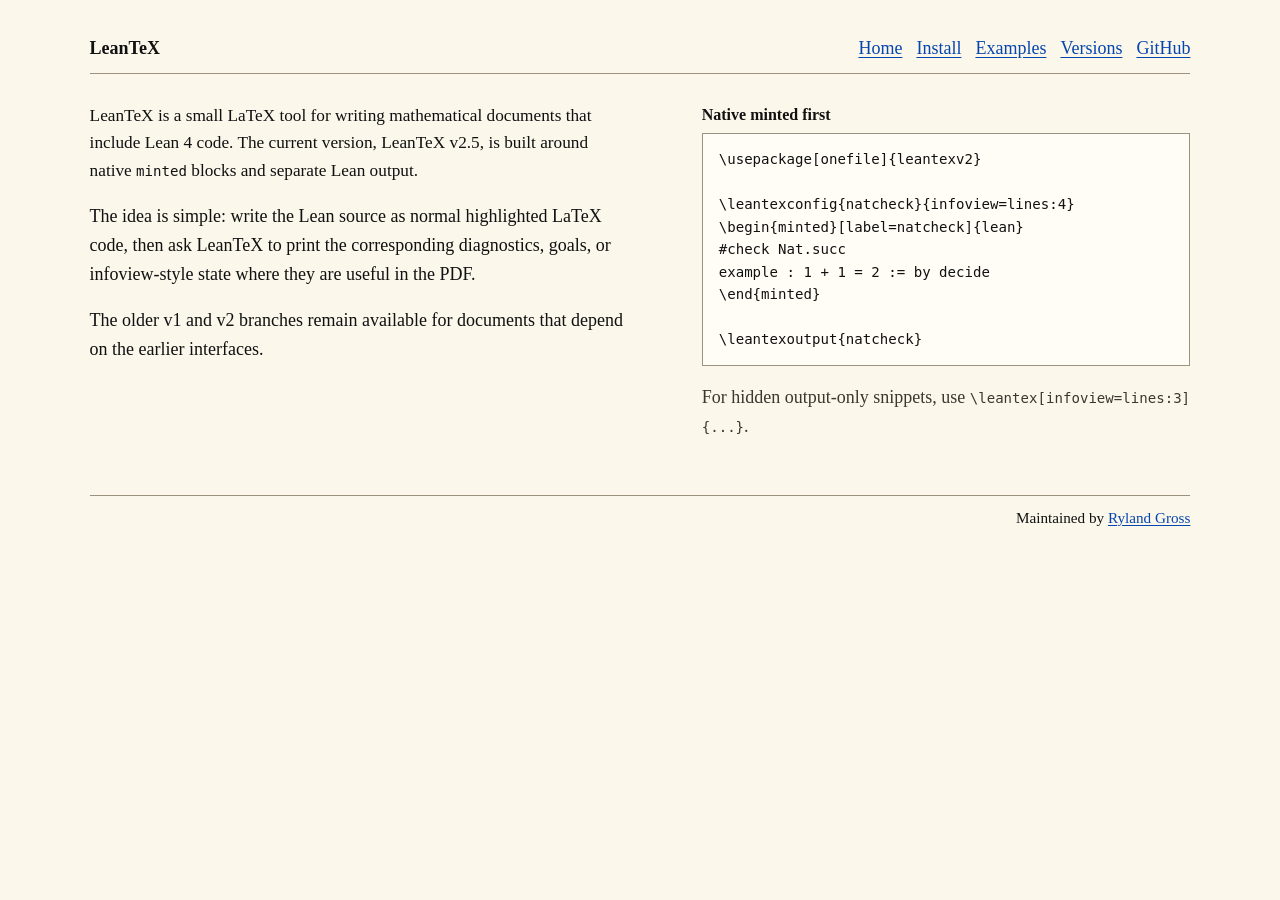
<file: index.html>
<!DOCTYPE html>
<html lang="en">
<head>
  <meta charset="utf-8" />
  <meta name="viewport" content="width=device-width, initial-scale=1" />
  <title>LeanTeX | Lean 4 output in LaTeX PDFs</title>
  <meta name="description" content="LeanTeX is a LaTeX tool for writing mathematical documents with Lean 4 code, native minted highlighting, and Lean diagnostics or infoview-style output in the compiled PDF." />
  <meta name="keywords" content="LeanTeX, Lean 4, LaTeX, theorem proving, formalization, minted, infoview, Mathlib, proof assistant" />
  <meta name="author" content="Ryland Gross" />
  <meta name="robots" content="index, follow" />
  <link rel="canonical" href="https://rgrossharv.github.io/LeanTeX/" />
  <meta property="og:type" content="website" />
  <meta property="og:title" content="LeanTeX" />
  <meta property="og:description" content="Write Lean 4 code in LaTeX with native minted highlighting and render Lean diagnostics or infoview-style output in the PDF." />
  <meta property="og:url" content="https://rgrossharv.github.io/LeanTeX/" />
  <meta property="og:site_name" content="LeanTeX" />
  <meta name="twitter:card" content="summary" />
  <meta name="twitter:title" content="LeanTeX" />
  <meta name="twitter:description" content="Lean 4 diagnostics and infoview-style output for LaTeX PDFs." />
  <link rel="stylesheet" href="styles.css" />
  <script type="application/ld+json">
  {
    "@context": "https://schema.org",
    "@type": "SoftwareSourceCode",
    "name": "LeanTeX",
    "description": "A LaTeX tool for writing mathematical documents with Lean 4 code, native minted highlighting, and Lean diagnostics or infoview-style output in the compiled PDF.",
    "codeRepository": "https://github.com/rgrossharv/LeanTeX",
    "url": "https://rgrossharv.github.io/LeanTeX/",
    "programmingLanguage": ["Python", "TeX", "Lean"],
    "license": "https://unlicense.org/",
    "author": {
      "@type": "Person",
      "name": "Ryland Gross",
      "url": "https://rylandgrossmath.com"
    },
    "keywords": "Lean 4, LaTeX, theorem proving, formalization, minted, infoview, Mathlib"
  }
  </script>
</head>
<body>
  <div class="page-shell">
    <header class="site-header" aria-label="Site header">
      <div class="wordmark">LeanTeX</div>
      <nav class="nav-links" aria-label="Main navigation">
        <a href="index.html" aria-current="page">Home</a>
        <a href="install.html">Install</a>
        <a href="examples.html">Examples</a>
        <a href="versions.html">Versions</a>
        <a href="https://github.com/rgrossharv/LeanTeX">GitHub</a>
      </nav>
    </header>

    <main>
      <section class="intro-grid">
        <div>
          <p class="lede">
            LeanTeX is a small LaTeX tool for writing mathematical documents that include Lean 4 code. The current version, LeanTeX v2.5, is built around native <code>minted</code> blocks and separate Lean output.
          </p>
          <p>
            The idea is simple: write the Lean source as normal highlighted LaTeX code, then ask LeanTeX to print the corresponding diagnostics, goals, or infoview-style state where they are useful in the PDF.
          </p>
          <p>
            The older v1 and v2 branches remain available for documents that depend on the earlier interfaces.
          </p>
        </div>

        <div>
          <h1>Native minted first</h1>
<pre><code>\usepackage[onefile]{leantexv2}

\leantexconfig{natcheck}{infoview=lines:4}
\begin{minted}[label=natcheck]{lean}
#check Nat.succ
example : 1 + 1 = 2 := by decide
\end{minted}

\leantexoutput{natcheck}</code></pre>
          <p class="note">
            For hidden output-only snippets, use <code>\leantex[infoview=lines:3]{...}</code>.
          </p>
        </div>
      </section>
    </main>

    <footer class="page-footer">
      <span>Maintained by <a href="https://rylandgrossmath.com">Ryland Gross</a></span>
    </footer>
  </div>
</body>
</html>
</file>
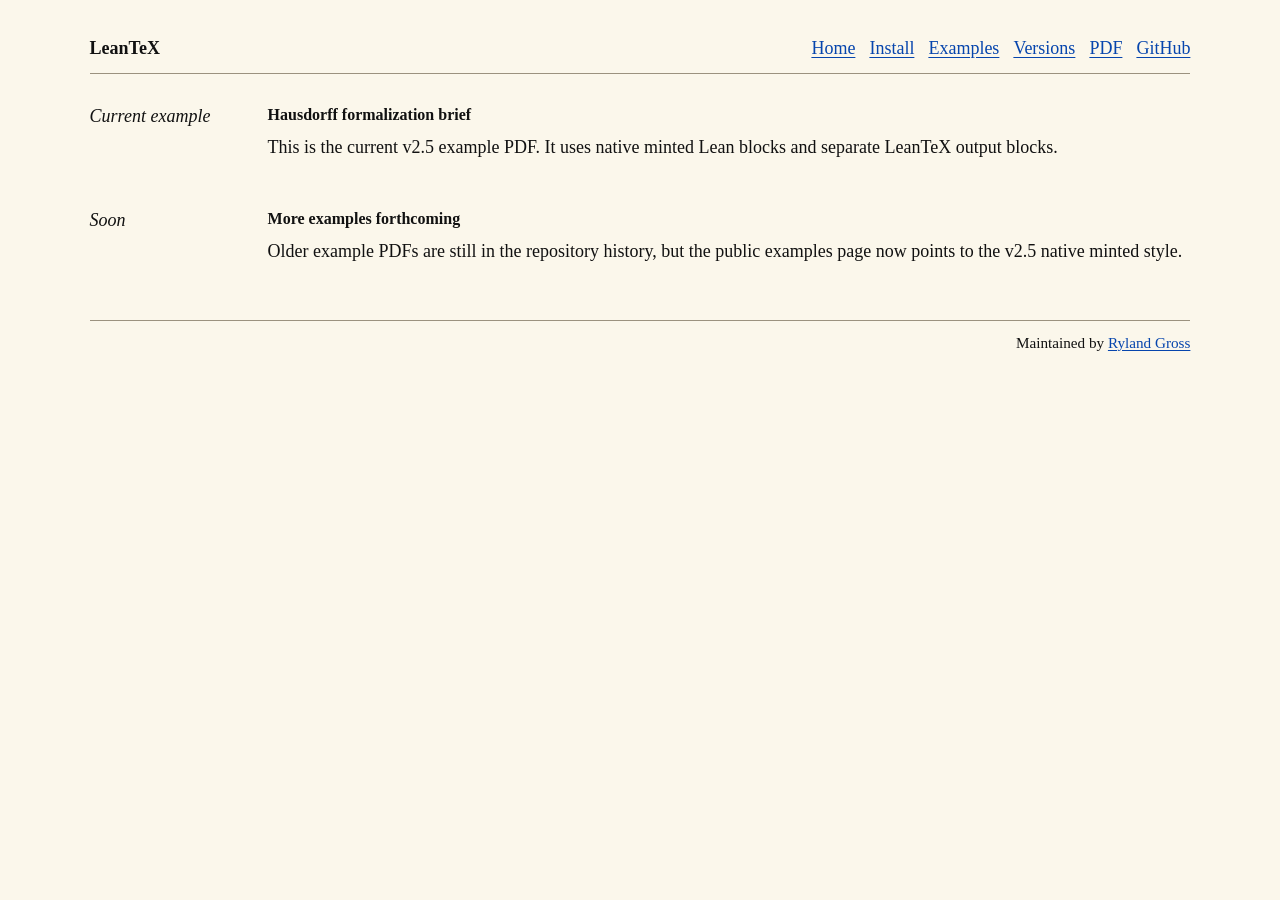
<file: examples.html>
<!DOCTYPE html>
<html lang="en">
<head>
  <meta charset="utf-8" />
  <meta name="viewport" content="width=device-width, initial-scale=1" />
  <title>LeanTeX Examples | Lean 4 formalization PDFs</title>
  <meta name="description" content="Example LeanTeX PDFs showing Lean 4 code in native minted blocks with generated Lean diagnostics and infoview-style output." />
  <meta name="robots" content="index, follow" />
  <link rel="canonical" href="https://rgrossharv.github.io/LeanTeX/examples.html" />
  <meta property="og:type" content="article" />
  <meta property="og:title" content="LeanTeX examples" />
  <meta property="og:description" content="Example mathematical PDFs using LeanTeX v2.5 with native minted Lean code." />
  <meta property="og:url" content="https://rgrossharv.github.io/LeanTeX/examples.html" />
  <meta name="twitter:card" content="summary" />
  <link rel="stylesheet" href="styles.css" />
</head>
<body>
  <div class="page-shell">
    <header class="site-header" aria-label="Site header">
      <div class="wordmark">LeanTeX</div>
      <nav class="nav-links" aria-label="Main navigation">
        <a href="index.html">Home</a>
        <a href="install.html">Install</a>
        <a href="examples.html" aria-current="page">Examples</a>
        <a href="versions.html">Versions</a>
        <a href="examples/minimal/hausdorff_v25.pdf">PDF</a>
        <a href="https://github.com/rgrossharv/LeanTeX">GitHub</a>
      </nav>
    </header>

    <main>
      <section class="ledger" aria-label="Example list">
        <article class="entry">
          <div class="meta">Current example</div>
          <div>
            <h1>Hausdorff formalization brief</h1>
            <p>
              This is the current v2.5 example PDF. It uses native minted Lean blocks and separate LeanTeX output blocks.
            </p>
          </div>
        </article>

        <article class="entry">
          <div class="meta">Soon</div>
          <div>
            <h2>More examples forthcoming</h2>
            <p>
              Older example PDFs are still in the repository history, but the public examples page now points to the v2.5 native minted style.
            </p>
          </div>
        </article>
      </section>
    </main>

    <footer class="page-footer">
      <span>Maintained by <a href="https://rylandgrossmath.com">Ryland Gross</a></span>
    </footer>
  </div>
</body>
</html>
</file>
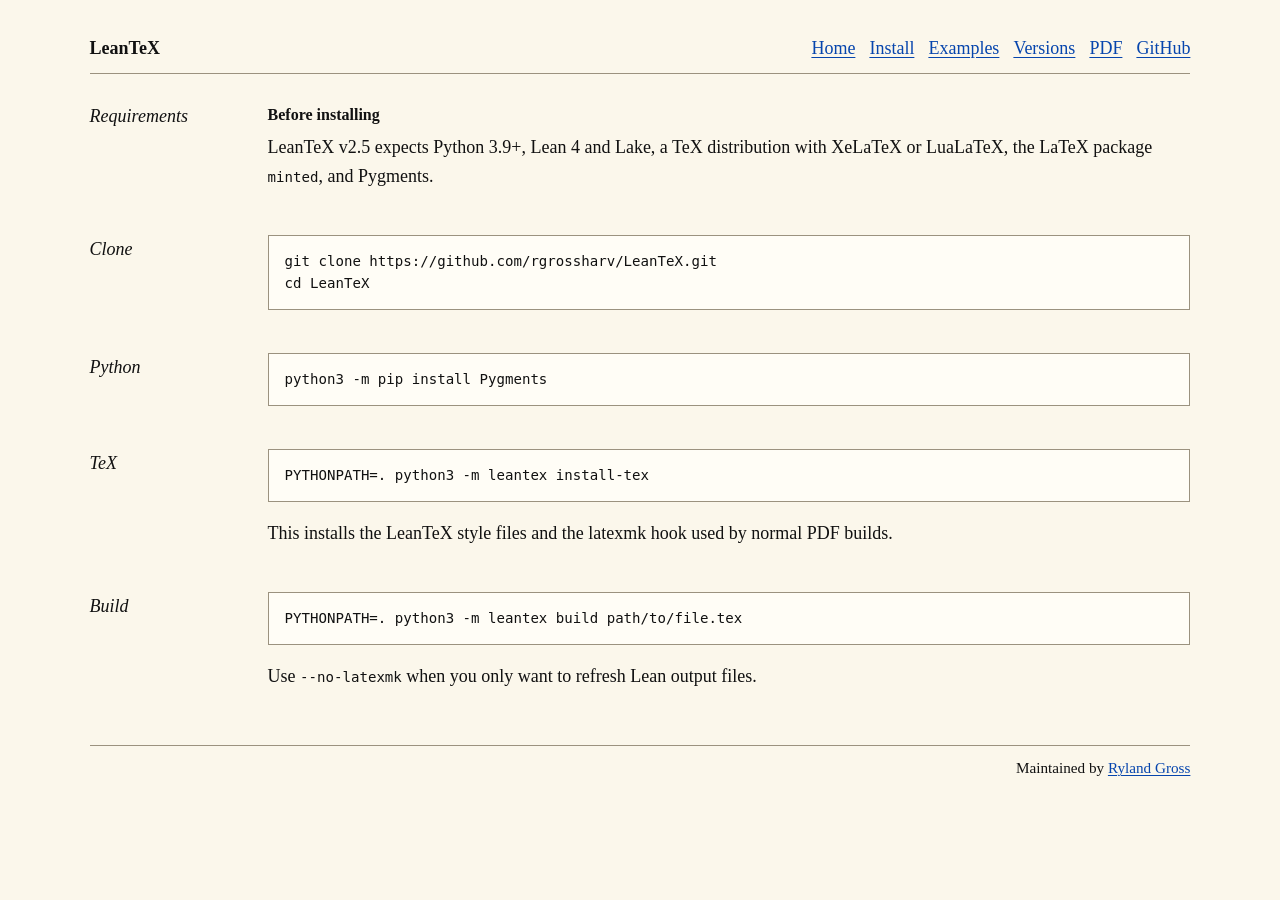
<file: install.html>
<!DOCTYPE html>
<html lang="en">
<head>
  <meta charset="utf-8" />
  <meta name="viewport" content="width=device-width, initial-scale=1" />
  <title>Install LeanTeX | Lean 4 and LaTeX setup</title>
  <meta name="description" content="Install LeanTeX for Lean 4 and LaTeX documents using Python, Lake, minted, Pygments, and XeLaTeX or LuaLaTeX." />
  <meta name="robots" content="index, follow" />
  <link rel="canonical" href="https://rgrossharv.github.io/LeanTeX/install.html" />
  <meta property="og:type" content="article" />
  <meta property="og:title" content="Install LeanTeX" />
  <meta property="og:description" content="Set up LeanTeX for Lean 4 diagnostics and infoview-style output in LaTeX PDFs." />
  <meta property="og:url" content="https://rgrossharv.github.io/LeanTeX/install.html" />
  <meta name="twitter:card" content="summary" />
  <link rel="stylesheet" href="styles.css" />
</head>
<body>
  <div class="page-shell">
    <header class="site-header" aria-label="Site header">
      <div class="wordmark">LeanTeX</div>
      <nav class="nav-links" aria-label="Main navigation">
        <a href="index.html">Home</a>
        <a href="install.html" aria-current="page">Install</a>
        <a href="examples.html">Examples</a>
        <a href="versions.html">Versions</a>
        <a href="examples/minimal/hausdorff_v25.pdf">PDF</a>
        <a href="https://github.com/rgrossharv/LeanTeX">GitHub</a>
      </nav>
    </header>

    <main class="ledger">
      <article class="entry">
        <div class="meta">Requirements</div>
        <div>
          <h1>Before installing</h1>
          <p>
            LeanTeX v2.5 expects Python 3.9+, Lean 4 and Lake, a TeX distribution with XeLaTeX or LuaLaTeX, the LaTeX package <code>minted</code>, and Pygments.
          </p>
        </div>
      </article>

      <article class="entry">
        <div class="meta">Clone</div>
        <div>
<pre><code>git clone https://github.com/rgrossharv/LeanTeX.git
cd LeanTeX</code></pre>
        </div>
      </article>

      <article class="entry">
        <div class="meta">Python</div>
        <div>
<pre><code>python3 -m pip install Pygments</code></pre>
        </div>
      </article>

      <article class="entry">
        <div class="meta">TeX</div>
        <div>
<pre><code>PYTHONPATH=. python3 -m leantex install-tex</code></pre>
          <p>
            This installs the LeanTeX style files and the latexmk hook used by normal PDF builds.
          </p>
        </div>
      </article>

      <article class="entry">
        <div class="meta">Build</div>
        <div>
<pre><code>PYTHONPATH=. python3 -m leantex build path/to/file.tex</code></pre>
          <p>
            Use <code>--no-latexmk</code> when you only want to refresh Lean output files.
          </p>
        </div>
      </article>
    </main>

    <footer class="page-footer">
      <span>Maintained by <a href="https://rylandgrossmath.com">Ryland Gross</a></span>
    </footer>
  </div>
</body>
</html>
</file>
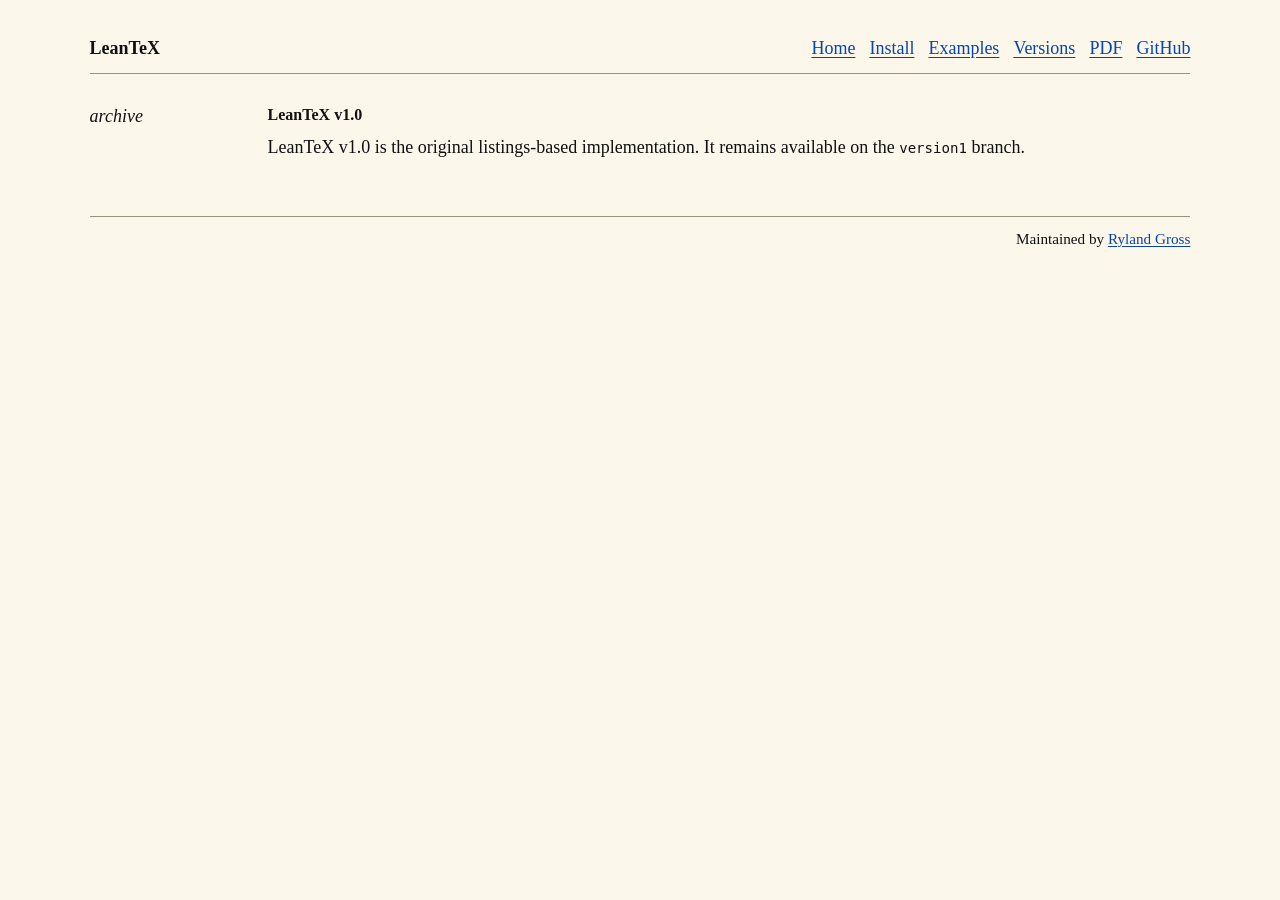
<file: version1.html>
<!DOCTYPE html>
<html lang="en">
<head>
  <meta charset="utf-8" />
  <meta name="viewport" content="width=device-width, initial-scale=1" />
  <title>LeanTeX v1.0 | listings-based Lean LaTeX output</title>
  <meta name="description" content="LeanTeX v1.0 is the original listings-based branch for rendering Lean 4 code and output in LaTeX documents." />
  <meta name="robots" content="index, follow" />
  <link rel="canonical" href="https://rgrossharv.github.io/LeanTeX/version1.html" />
  <meta property="og:type" content="article" />
  <meta property="og:title" content="LeanTeX v1.0" />
  <meta property="og:description" content="The original listings-based LeanTeX implementation." />
  <meta property="og:url" content="https://rgrossharv.github.io/LeanTeX/version1.html" />
  <meta name="twitter:card" content="summary" />
  <link rel="stylesheet" href="styles.css" />
</head>
<body>
  <div class="page-shell">
    <header class="site-header" aria-label="Site header">
      <div class="wordmark">LeanTeX</div>
      <nav class="nav-links" aria-label="Main navigation">
        <a href="index.html">Home</a>
        <a href="install.html">Install</a>
        <a href="examples.html">Examples</a>
        <a href="versions.html">Versions</a>
        <a href="examples/minimal/hausdorff_v25.pdf">PDF</a>
        <a href="https://github.com/rgrossharv/LeanTeX">GitHub</a>
      </nav>
    </header>

    <main class="ledger">
      <article class="entry">
        <div class="meta">archive</div>
        <div>
          <h1>LeanTeX v1.0</h1>
          <p>
            LeanTeX v1.0 is the original listings-based implementation. It remains available on the <code>version1</code> branch.
          </p>
        </div>
      </article>
    </main>

    <footer class="page-footer">
      <span>Maintained by <a href="https://rylandgrossmath.com">Ryland Gross</a></span>
    </footer>
  </div>
</body>
</html>
</file>
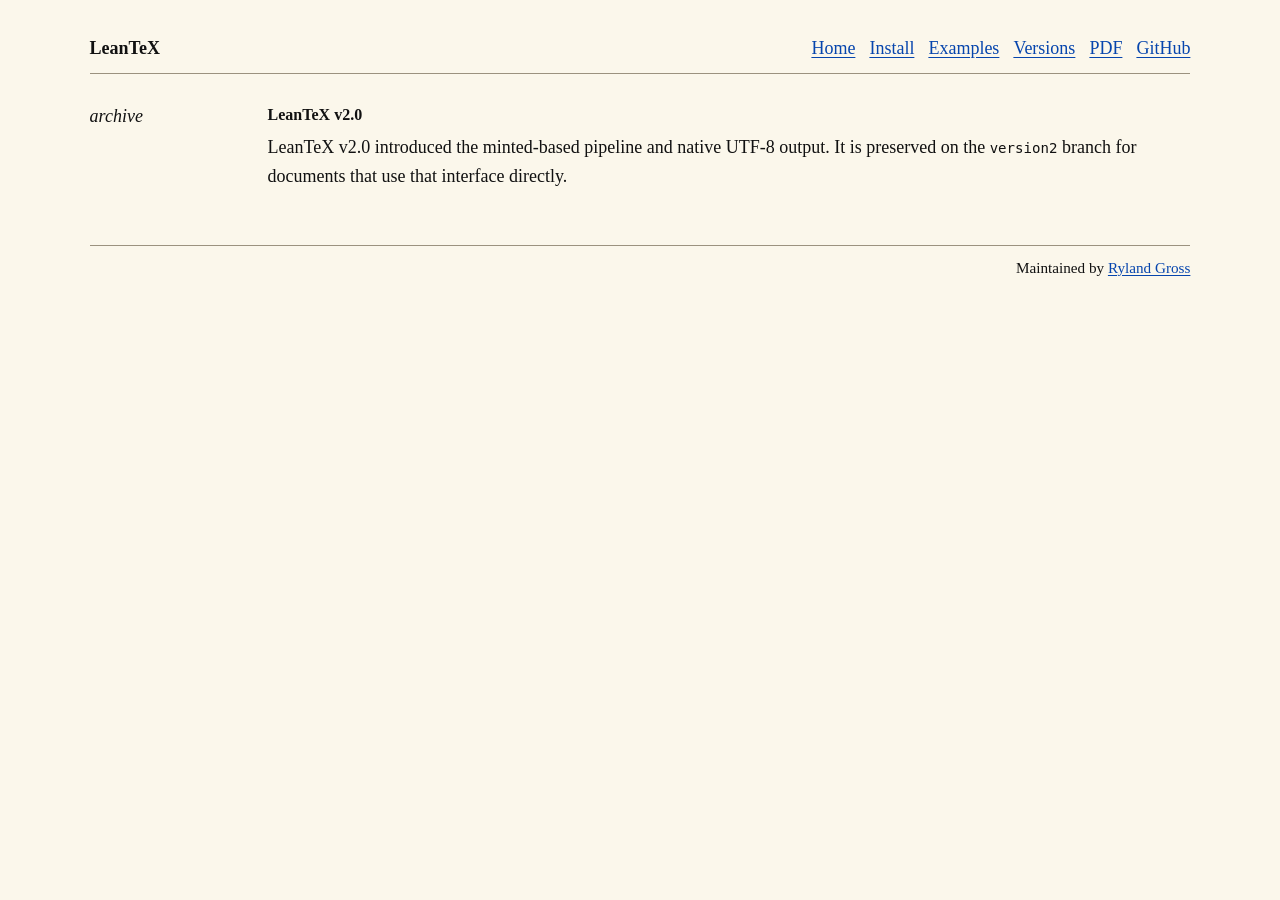
<file: version2.html>
<!DOCTYPE html>
<html lang="en">
<head>
  <meta charset="utf-8" />
  <meta name="viewport" content="width=device-width, initial-scale=1" />
  <title>LeanTeX v2.0 | minted Lean code in LaTeX</title>
  <meta name="description" content="LeanTeX v2.0 is the earlier minted-based branch for Lean 4 code, Unicode output, and diagnostics in LaTeX PDFs." />
  <meta name="robots" content="index, follow" />
  <link rel="canonical" href="https://rgrossharv.github.io/LeanTeX/version2.html" />
  <meta property="og:type" content="article" />
  <meta property="og:title" content="LeanTeX v2.0" />
  <meta property="og:description" content="The earlier minted-based LeanTeX workflow for Lean 4 and LaTeX." />
  <meta property="og:url" content="https://rgrossharv.github.io/LeanTeX/version2.html" />
  <meta name="twitter:card" content="summary" />
  <link rel="stylesheet" href="styles.css" />
</head>
<body>
  <div class="page-shell">
    <header class="site-header" aria-label="Site header">
      <div class="wordmark">LeanTeX</div>
      <nav class="nav-links" aria-label="Main navigation">
        <a href="index.html">Home</a>
        <a href="install.html">Install</a>
        <a href="examples.html">Examples</a>
        <a href="versions.html">Versions</a>
        <a href="examples/minimal/hausdorff_v25.pdf">PDF</a>
        <a href="https://github.com/rgrossharv/LeanTeX">GitHub</a>
      </nav>
    </header>

    <main class="ledger">
      <article class="entry">
        <div class="meta">archive</div>
        <div>
          <h1>LeanTeX v2.0</h1>
          <p>
            LeanTeX v2.0 introduced the minted-based pipeline and native UTF-8 output. It is preserved on the <code>version2</code> branch for documents that use that interface directly.
          </p>
        </div>
      </article>
    </main>

    <footer class="page-footer">
      <span>Maintained by <a href="https://rylandgrossmath.com">Ryland Gross</a></span>
    </footer>
  </div>
</body>
</html>
</file>
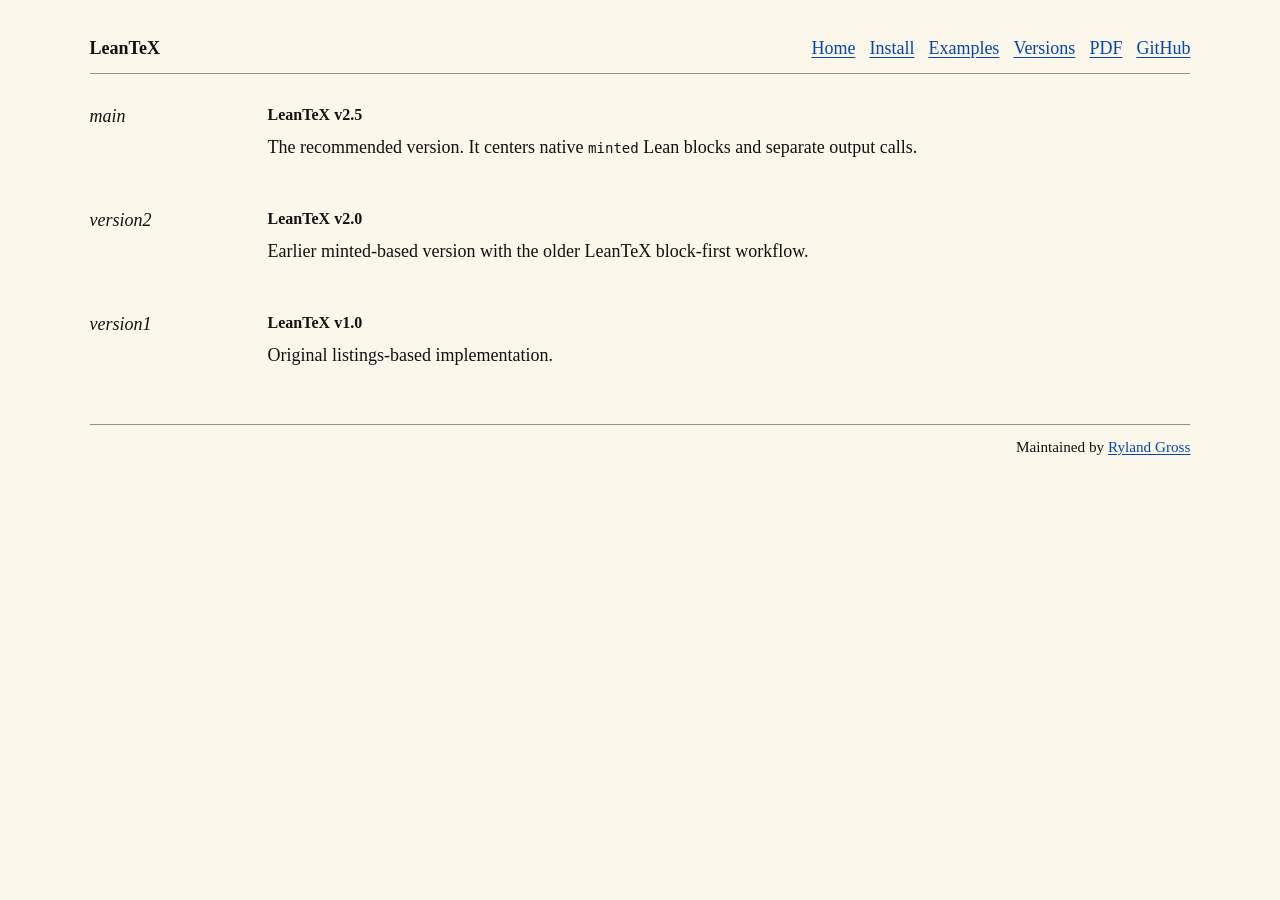
<file: versions.html>
<!DOCTYPE html>
<html lang="en">
<head>
  <meta charset="utf-8" />
  <meta name="viewport" content="width=device-width, initial-scale=1" />
  <title>LeanTeX Versions | v2.5, v2.0, v1.0</title>
  <meta name="description" content="LeanTeX version guide: v2.5 for native minted Lean code, v2.0 for the earlier minted workflow, and v1.0 for the original listings implementation." />
  <meta name="robots" content="index, follow" />
  <link rel="canonical" href="https://rgrossharv.github.io/LeanTeX/versions.html" />
  <meta property="og:type" content="article" />
  <meta property="og:title" content="LeanTeX versions" />
  <meta property="og:description" content="Compare LeanTeX v2.5, v2.0, and v1.0 branches." />
  <meta property="og:url" content="https://rgrossharv.github.io/LeanTeX/versions.html" />
  <meta name="twitter:card" content="summary" />
  <link rel="stylesheet" href="styles.css" />
</head>
<body>
  <div class="page-shell">
    <header class="site-header" aria-label="Site header">
      <div class="wordmark">LeanTeX</div>
      <nav class="nav-links" aria-label="Main navigation">
        <a href="index.html">Home</a>
        <a href="install.html">Install</a>
        <a href="examples.html">Examples</a>
        <a href="versions.html" aria-current="page">Versions</a>
        <a href="examples/minimal/hausdorff_v25.pdf">PDF</a>
        <a href="https://github.com/rgrossharv/LeanTeX">GitHub</a>
      </nav>
    </header>

    <main class="ledger">
      <article class="entry">
        <div class="meta">main</div>
        <div>
          <h1>LeanTeX v2.5</h1>
          <p>
            The recommended version. It centers native <code>minted</code> Lean blocks and separate output calls.
          </p>
        </div>
      </article>

      <article class="entry">
        <div class="meta">version2</div>
        <div>
          <h2>LeanTeX v2.0</h2>
          <p>
            Earlier minted-based version with the older LeanTeX block-first workflow.
          </p>
        </div>
      </article>

      <article class="entry">
        <div class="meta">version1</div>
        <div>
          <h2>LeanTeX v1.0</h2>
          <p>
            Original listings-based implementation.
          </p>
        </div>
      </article>
    </main>

    <footer class="page-footer">
      <span>Maintained by <a href="https://rylandgrossmath.com">Ryland Gross</a></span>
    </footer>
  </div>
</body>
</html>
</file>
<file: styles.css>
:root {
  --paper: #fbf7eb;
  --paper-soft: #fffdf6;
  --ink: #111;
  --rule: #9b927f;
  --link: #0645ad;
}

* {
  box-sizing: border-box;
}

html {
  background: var(--paper);
}

body {
  margin: 0;
  color: var(--ink);
  font-family: Georgia, "Times New Roman", serif;
  font-size: 18px;
  line-height: 1.6;
  padding: 34px clamp(20px, 7vw, 96px) 64px;
}

a,
a:visited,
a:hover {
  color: var(--link);
  text-decoration: underline;
  text-decoration-thickness: 1px;
  text-underline-offset: 0.16em;
}

.page-shell {
  width: min(1120px, 100%);
  margin: 0 auto;
}

.site-header {
  display: flex;
  align-items: baseline;
  justify-content: space-between;
  gap: 18px;
  border-bottom: 1px solid var(--rule);
  padding-bottom: 10px;
  margin-bottom: 28px;
}

.wordmark {
  font-weight: 700;
}

.nav-links {
  display: flex;
  flex-wrap: wrap;
  justify-content: flex-end;
  gap: 8px 14px;
}

h1,
h2,
h3,
p,
pre {
  margin-top: 0;
}

h1,
h2,
h3 {
  font-size: 1rem;
  line-height: 1.6;
  margin-bottom: 0.35em;
  font-weight: 700;
}

p {
  margin-bottom: 1em;
}

code,
pre {
  font-family: ui-monospace, SFMono-Regular, Menlo, Consolas, monospace;
  font-size: 0.88rem;
}

pre {
  background: var(--paper-soft);
  border: 1px solid var(--rule);
  padding: 14px 16px;
  overflow-x: auto;
  margin-bottom: 1.25em;
}

code {
  overflow-wrap: anywhere;
}

.intro-grid {
  display: grid;
  grid-template-columns: minmax(0, 1.05fr) minmax(320px, 0.95fr);
  gap: clamp(28px, 6vw, 72px);
  align-items: start;
}

.lede {
  font-size: 1.08rem;
}

.ledger {
  display: grid;
  gap: 22px;
}

.entry {
  display: grid;
  grid-template-columns: 160px minmax(0, 1fr);
  gap: 18px;
}

.entry + .entry {
  margin-top: 4px;
}

.meta {
  font-style: italic;
}

.link-list {
  display: flex;
  flex-wrap: wrap;
  gap: 6px 14px;
  margin-top: 12px;
}

.note {
  color: #3c372f;
}

.page-footer {
  border-top: 1px solid var(--rule);
  margin-top: 36px;
  padding-top: 10px;
  display: flex;
  justify-content: flex-end;
  font-size: 0.95rem;
}

@media (max-width: 760px) {
  body {
    font-size: 17px;
    padding: 18px 16px 40px;
  }

  .site-header,
  .intro-grid,
  .entry {
    grid-template-columns: 1fr;
  }

  .site-header {
    display: grid;
  }

  .nav-links {
    justify-content: flex-start;
  }
}
</file>
